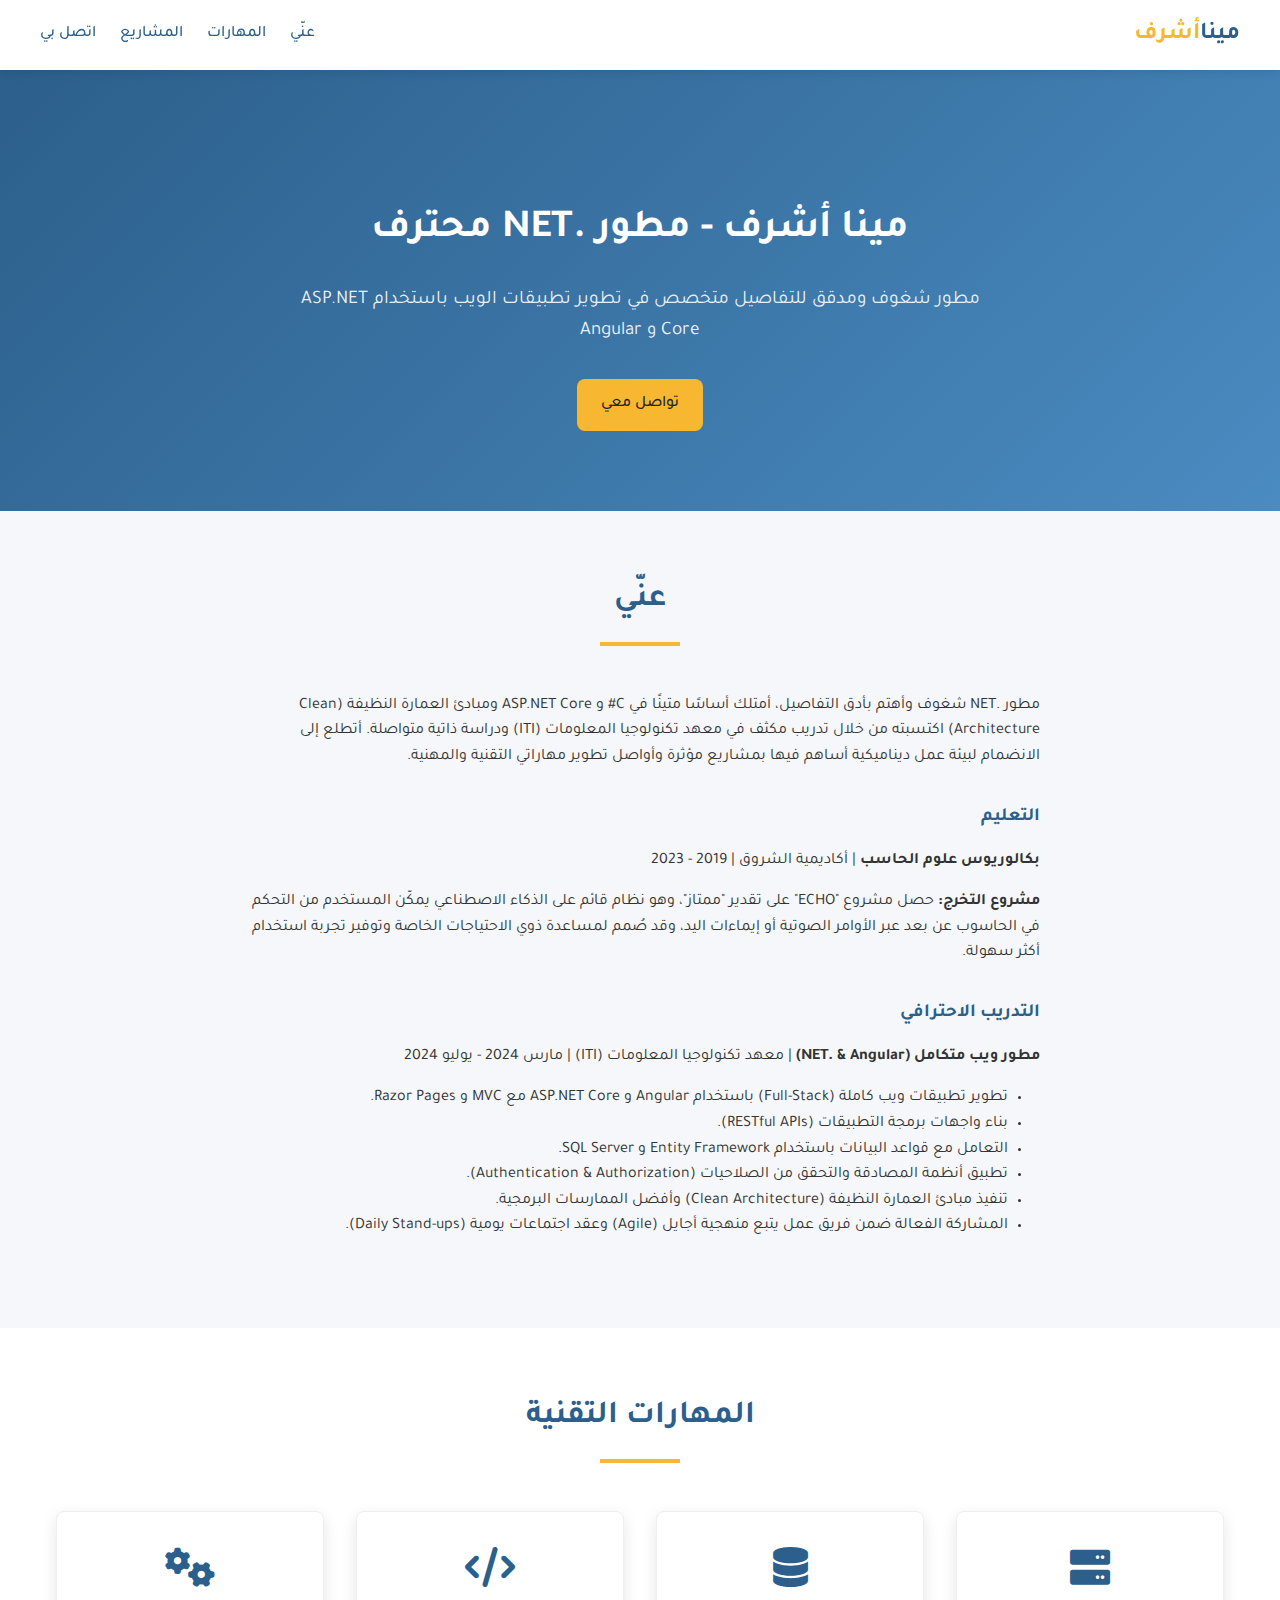
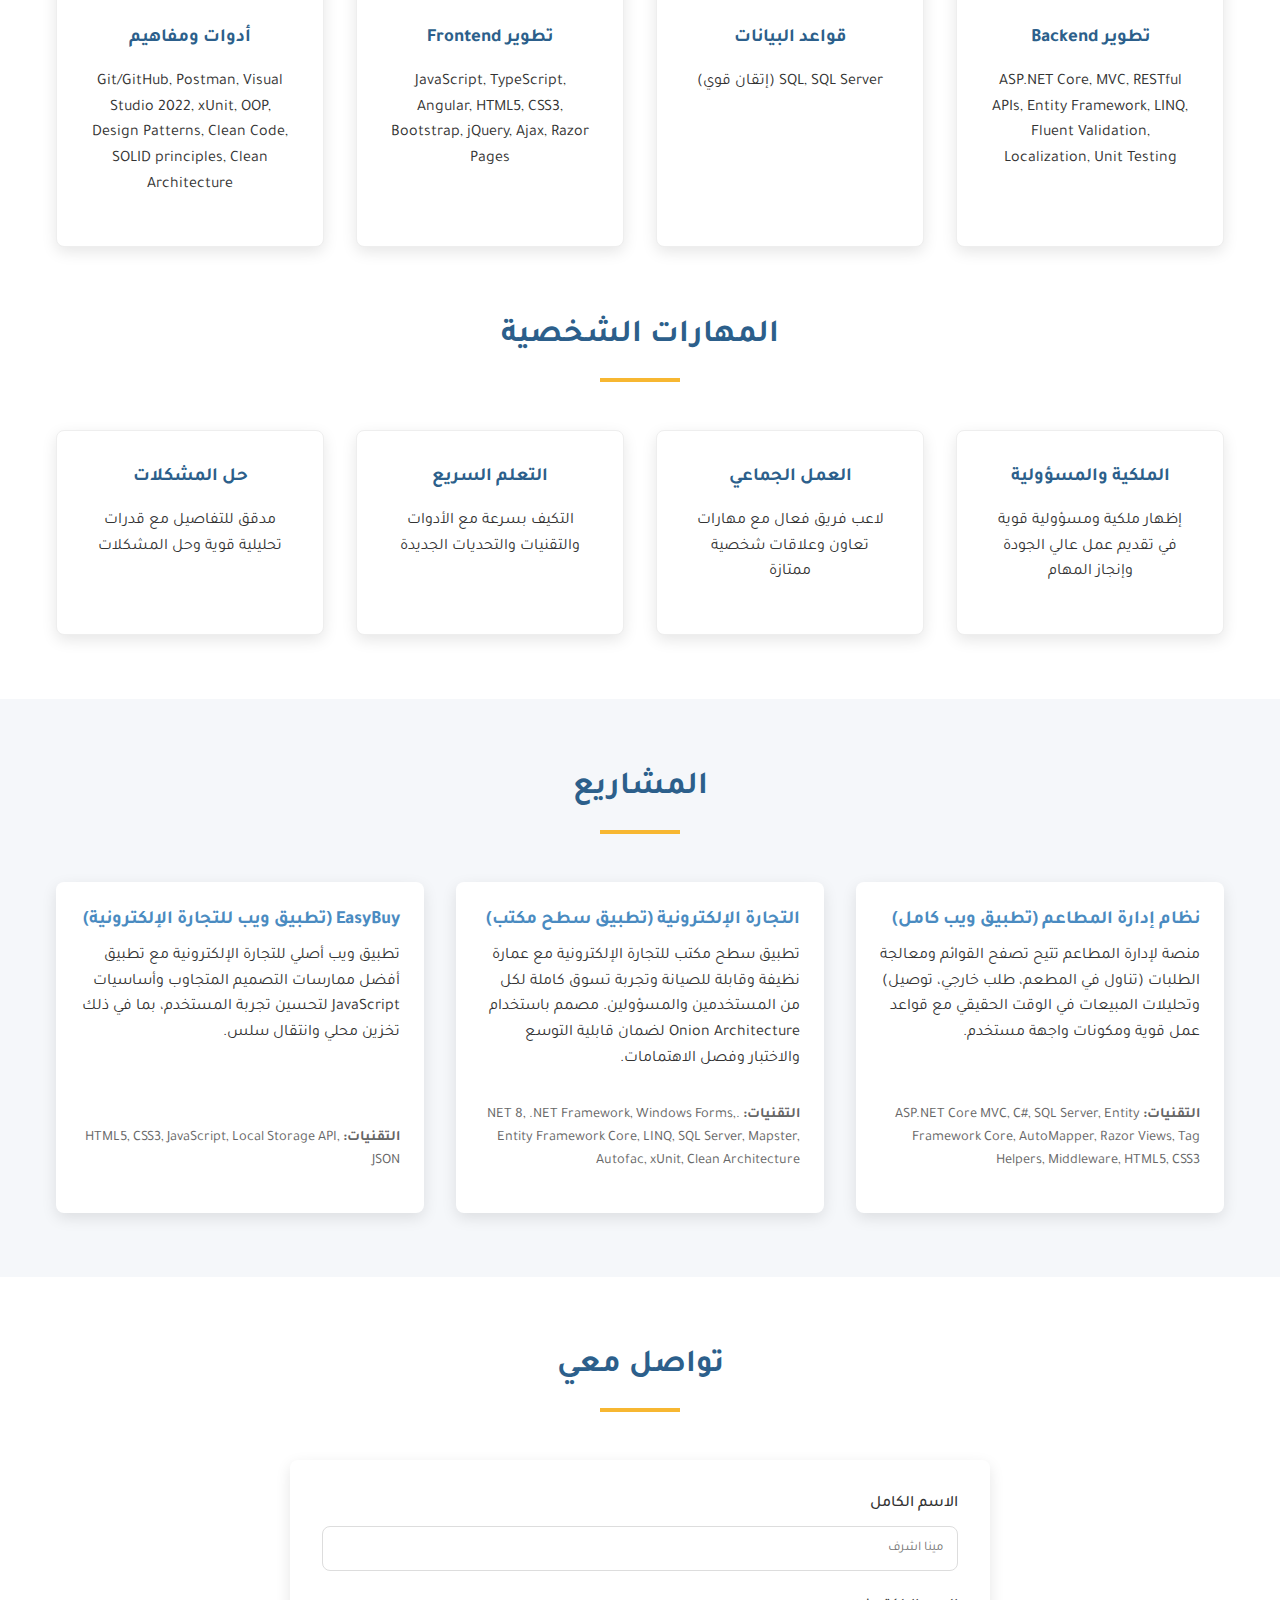
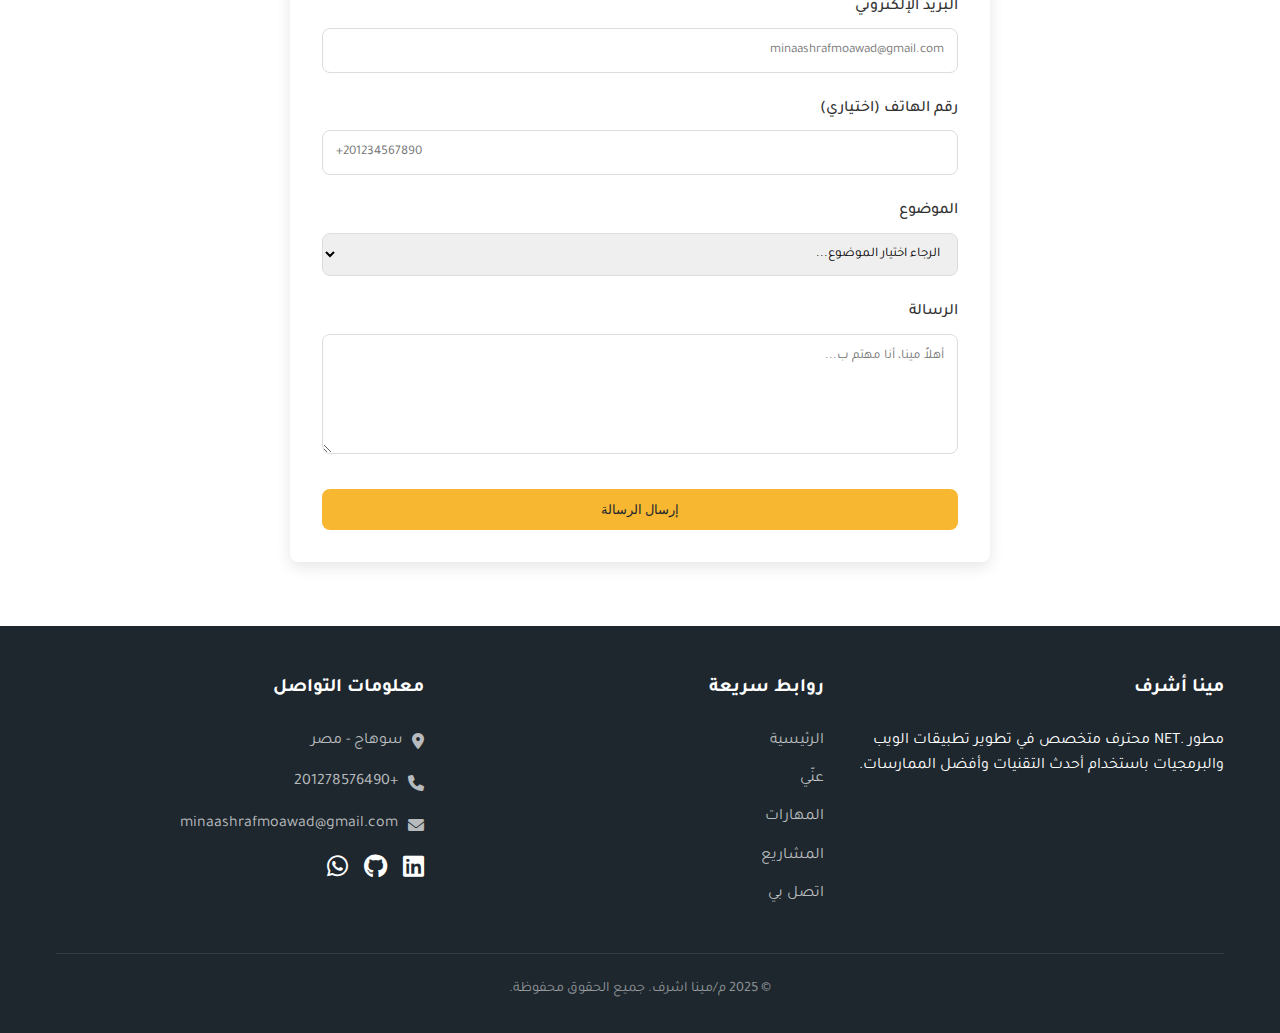
<file: index.html>
<!DOCTYPE html>
<html lang="ar" dir="rtl">

<head>
    <meta charset="UTF-8">
    <meta name="viewport" content="width=device-width, initial-scale=1.0">
    <meta name="description" content="مينا أشرف - مطور .NET محترف متخصص في تطوير تطبيقات الويب والبرمجيات">
    <title>مينا أشرف | مطور .NET محترف</title>

    <link href="https://fonts.googleapis.com/css2?family=Tajawal:wght@400;500;700&display=swap" rel="stylesheet">
    <link rel="stylesheet" href="https://cdnjs.cloudflare.com/ajax/libs/font-awesome/6.0.0-beta3/css/all.min.css">
    <script src="https://www.google.com/recaptcha/api.js" async defer></script>

    <style>
        /* Reset and Base Styles */
        * {
            margin: 0;
            padding: 0;
            box-sizing: border-box;
        }

        :root {
            --primary-color: #2c5f8b;
            --secondary-color: #4a8bc1;
            --accent-color: #f7b731;
            --light-color: #f5f7fa;
            --dark-color: #1e272e;
            --success-color: #28a745;
            --error-color: #dc3545;
            --text-color: #333;
            --text-light: #666;
            --border-radius: 8px;
            --box-shadow: 0 5px 15px rgba(0, 0, 0, 0.1);
            --transition: all 0.3s ease;
        }

        body {
            font-family: 'Tajawal', 'Arial', sans-serif;
            line-height: 1.6;
            color: var(--text-color);
            background-color: #fff;
            direction: rtl;
        }

        h1, h2, h3, h4 {
            margin-bottom: 1rem;
            font-weight: 700;
            color: var(--primary-color);
        }

        p { margin-bottom: 1rem; }

        a {
            text-decoration: none;
            color: var(--primary-color);
            transition: var(--transition);
        }
        a:hover { color: var(--secondary-color); }

        img { max-width: 100%; height: auto; }

        .container {
            width: 100%;
            max-width: 1200px;
            margin: 0 auto;
            padding: 0 1rem;
        }

        .btn {
            display: inline-block;
            padding: 0.8rem 1.5rem;
            background-color: var(--primary-color);
            color: white;
            border: none;
            border-radius: var(--border-radius);
            cursor: pointer;
            transition: var(--transition);
            font-weight: 500;
            text-align: center;
        }

        .btn:hover {
            background-color: var(--secondary-color);
            transform: translateY(-3px);
            box-shadow: var(--box-shadow);
        }

        .btn-accent {
            background-color: var(--accent-color);
            color: var(--dark-color);
        }
        .btn-accent:hover { background-color: #f5cd6d; }

        .section { padding: 4rem 0; }

        .section-title {
            text-align: center;
            margin-bottom: 3rem;
            position: relative;
            font-size: 2rem;
        }

        .section-title::after {
            content: '';
            display: block;
            width: 80px;
            height: 4px;
            background-color: var(--accent-color);
            margin: 1rem auto 0;
        }

        /* Header Styles */
        header {
            background-color: white;
            box-shadow: 0 2px 10px rgba(0, 0, 0, 0.1);
            position: fixed;
            width: 100%;
            top: 0;
            z-index: 1000;
        }

        .header-container {
            display: flex;
            justify-content: space-between;
            align-items: center;
            padding: 1rem 0;
        }

        .logo {
            font-size: 1.5rem;
            font-weight: 700;
            color: var(--primary-color);
        }

        .logo span { color: var(--accent-color); }

        .nav-links {
            display: flex;
            list-style: none;
        }

        .nav-links li { margin-right: 1.5rem; }
        .nav-links a { font-weight: 500; }

        .mobile-menu-btn {
            display: none;
            background: none;
            border: none;
            font-size: 1.5rem;
            cursor: pointer;
            color: var(--primary-color);
        }

        /* Hero Section */
        .hero {
            background: linear-gradient(135deg, var(--primary-color) 0%, var(--secondary-color) 100%);
            color: white;
            padding: 8rem 0 5rem;
            text-align: center;
            margin-top: 70px; /* Offset for fixed header */
        }

        .hero h1 {
            font-size: 2.5rem;
            margin-bottom: 1.5rem;
            color: white;
        }

        .hero p {
            font-size: 1.2rem;
            max-width: 700px;
            margin: 0 auto 2rem;
            color: rgba(255, 255, 255, 0.9);
        }

        /* About Section */
        .about { background-color: var(--light-color); }
        .about-content {
            max-width: 800px;
            margin: 0 auto;
            text-align: right;
        }
        .about-content ul {
            margin-right: 2rem;
            margin-bottom: 1.5rem;
        }

        /* Skills Section */
        .skills-services-grid {
            display: grid;
            grid-template-columns: repeat(auto-fit, minmax(250px, 1fr));
            gap: 2rem;
            margin-top: 2rem;
        }

        .service-card {
            background-color: white;
            border-radius: var(--border-radius);
            padding: 2rem;
            box-shadow: var(--box-shadow);
            transition: var(--transition);
            text-align: center;
            border: 1px solid #eee;
        }

        .service-card:hover { transform: translateY(-10px); }
        .service-icon {
            font-size: 2.5rem;
            color: var(--primary-color);
            margin-bottom: 1rem;
        }

        /* Projects Section */
        .projects { background-color: var(--light-color); }
        .projects-grid {
            display: grid;
            grid-template-columns: repeat(auto-fit, minmax(300px, 1fr));
            gap: 2rem;
        }

        .project-card {
            background-color: white;
            border-radius: var(--border-radius);
            padding: 1.5rem;
            box-shadow: var(--box-shadow);
            transition: var(--transition);
            display: flex;
            flex-direction: column;
        }

        .project-card:hover { transform: translateY(-5px); }
        .project-card h3 {
            color: var(--secondary-color);
            margin-bottom: 0.5rem;
        }
        .project-card .tech {
            font-size: 0.9rem;
            color: var(--text-light);
            margin-top: auto; /* Pushes tech to bottom */
            padding-top: 1rem;
        }

        /* Contact Section */
        .contact { background-color: white; }
        .form-container {
            max-width: 700px;
            margin: 0 auto;
            background-color: white;
            padding: 2rem;
            border-radius: var(--border-radius);
            box-shadow: var(--box-shadow);
        }

        .form-group { margin-bottom: 1.5rem; }
        .form-group label {
            display: block;
            margin-bottom: 0.5rem;
            font-weight: 500;
        }

        .form-control {
            width: 100%;
            padding: 0.8rem;
            border: 1px solid #ddd;
            border-radius: var(--border-radius);
            font-family: inherit;
            transition: var(--transition);
        }

        .form-control:focus {
            outline: none;
            border-color: var(--primary-color);
            box-shadow: 0 0 0 3px rgba(44, 95, 139, 0.2);
        }

        textarea.form-control {
            min-height: 120px;
            resize: vertical;
        }
        
        /* Form Validation & Status Styles */
        .error-message {
            color: var(--error-color);
            font-size: 0.875rem;
            margin-top: 0.25rem;
            display: none;
        }

        .error-input {
            border-color: var(--error-color) !important;
            box-shadow: 0 0 0 0.25rem rgba(220, 53, 69, 0.25) !important;
        }
        
        .status-message {
            position: fixed;
            top: 20px;
            left: 50%;
            transform: translateX(-50%);
            padding: 15px 25px;
            border-radius: var(--border-radius);
            box-shadow: 0 4px 12px rgba(0,0,0,0.15);
            z-index: 10001;
            display: flex;
            align-items: center;
            gap: 15px;
            color: white;
            animation: fadeInDown 0.5s ease-out;
        }
        
        .status-message.success { background-color: var(--success-color); }
        .status-message.error { background-color: var(--error-color); }
        
        .status-message i { font-size: 24px; }
        
        .status-message.fade-out { animation: fadeOutUp 0.5s ease-in forwards; }

        @keyframes fadeInDown {
            from { opacity: 0; transform: translate(-50%, -20px); }
            to { opacity: 1; transform: translate(-50%, 0); }
        }

        @keyframes fadeOutUp {
            from { opacity: 1; transform: translate(-50%, 0); }
            to { opacity: 0; transform: translate(-50%, -20px); }
        }

        /* Footer */
        footer {
            background-color: var(--dark-color);
            color: white;
            padding: 3rem 0 1rem;
        }

        .footer-content {
            display: grid;
            grid-template-columns: repeat(auto-fit, minmax(250px, 1fr));
            gap: 2rem;
            margin-bottom: 2rem;
        }

        .footer-column h3 {
            color: white;
            margin-bottom: 1.5rem;
            font-size: 1.2rem;
        }
        .footer-links { list-style: none; }
        .footer-links li { margin-bottom: 0.8rem; }
        .footer-links a { color: rgba(255, 255, 255, 0.7); }
        .footer-links a:hover { color: white; }

        .contact-info p {
            margin-bottom: 1rem;
            color: rgba(255, 255, 255, 0.7);
            display: flex;
            align-items: center;
            gap: 10px;
        }
        .contact-info a { color: rgba(255, 255, 255, 0.7); }
        .contact-info a:hover { color: white; }

        .social-links {
            display: flex;
            gap: 1rem;
            margin-top: 1rem;
        }
        .social-links a {
            color: white;
            font-size: 1.5rem;
        }
        .social-links a:hover { color: var(--accent-color); }

        .copyright {
            text-align: center;
            padding-top: 1.5rem;
            border-top: 1px solid rgba(255, 255, 255, 0.1);
            color: rgba(255, 255, 255, 0.5);
            font-size: 0.9rem;
        }

        /* Responsive Styles */
        @media (max-width: 992px) {
            .hero { margin-top: 0; }
        }

        @media (max-width: 768px) {
            body { line-height: 1.5; }
            .header-container { padding: 1rem; }
            .hero { padding: 6rem 0 4rem; }
            
            .nav-links {
                display: none;
                position: absolute;
                top: 100%; /* Position below header */
                right: 0;
                background-color: white;
                width: 100%;
                flex-direction: column;
                align-items: center;
                padding: 1rem 0;
                box-shadow: 0 5px 15px rgba(0, 0, 0, 0.1);
            }

            .nav-links.active { display: flex; }
            .nav-links li { margin: 0.75rem 0; margin-right: 0; }
            .mobile-menu-btn { display: block; }
            
            .section { padding: 3rem 0; }
            .section-title { font-size: 1.8rem; }
            .about-content, .container { padding: 0 1.5rem; }
        }

        @media (max-width: 576px) {
            .hero h1 { font-size: 1.8rem; }
            .hero p { font-size: 1rem; }
            .btn { padding: 0.7rem 1.2rem; font-size: 0.9rem; }
            .skills-services-grid, .projects-grid, .footer-content { grid-template-columns: 1fr; }
            .social-links { justify-content: center; }
            .footer-content { text-align: center; }
            .contact-info p { justify-content: center; }
        }
    </style>
</head>

<body>
    <header>
        <div class="container header-container">
            <a href="#" class="logo">مينا<span>أشرف</span></a>
            <ul class="nav-links" id="navLinks">
                <li><a href="#about">عنّي</a></li>
                <li><a href="#skills">المهارات</a></li>
                <li><a href="#projects">المشاريع</a></li>
                <li><a href="#contact">اتصل بي</a></li>
            </ul>
            <button class="mobile-menu-btn" id="mobileMenuBtn" aria-label="Toggle Menu">
                <i class="fas fa-bars"></i>
            </button>
        </div>
    </header>

    <main>
        <section class="hero" id="hero">
            <div class="container">
                <h1>مينا أشرف - مطور .NET محترف</h1>
                <p>مطور شغوف ومدقق للتفاصيل متخصص في تطوير تطبيقات الويب باستخدام ASP.NET Core و Angular</p>
                <a href="#contact" class="btn btn-accent">تواصل معي</a>
            </div>
        </section>
<section class="section about" id="about">
    <div class="container">
        <h2 class="section-title">عنّي</h2>
        <div class="about-content">
            <p>مطور .NET شغوف وأهتم بأدق التفاصيل، أمتلك أساسًا متينًا في C# و ASP.NET Core ومبادئ العمارة النظيفة (Clean Architecture) اكتسبته من خلال تدريب مكثف في معهد تكنولوجيا المعلومات (ITI) ودراسة ذاتية متواصلة. أتطلع إلى الانضمام لبيئة عمل ديناميكية أساهم فيها بمشاريع مؤثرة وأواصل تطوير مهاراتي التقنية والمهنية.</p>
            
            <h3 style="margin-top: 2rem;">التعليم</h3>
            <p><strong>بكالوريوس علوم الحاسب</strong> | أكاديمية الشروق | 2019 - 2023</p>
            <p><strong>مشروع التخرج:</strong> حصل مشروع "ECHO" على تقدير "ممتاز"، وهو نظام قائم على الذكاء الاصطناعي يمكّن المستخدم من التحكم في الحاسوب عن بعد عبر الأوامر الصوتية أو إيماءات اليد، وقد صُمم لمساعدة ذوي الاحتياجات الخاصة وتوفير تجربة استخدام أكثر سهولة.</p>
            
            <h3 style="margin-top: 2rem;">التدريب الاحترافي</h3>
            <p><strong>مطور ويب متكامل (NET. & Angular)</strong> | معهد تكنولوجيا المعلومات (ITI) | مارس 2024 - يوليو 2024</p>
            <ul>
                <li>تطوير تطبيقات ويب كاملة (Full-Stack) باستخدام Angular و ASP.NET Core مع MVC و Razor Pages.</li>
                <li>بناء واجهات برمجة التطبيقات (RESTful APIs).</li>
                <li>التعامل مع قواعد البيانات باستخدام Entity Framework و SQL Server.</li>
                <li>تطبيق أنظمة المصادقة والتحقق من الصلاحيات (Authentication & Authorization).</li>
                <li>تنفيذ مبادئ العمارة النظيفة (Clean Architecture) وأفضل الممارسات البرمجية.</li>
                <li>المشاركة الفعالة ضمن فريق عمل يتبع منهجية أجايل (Agile) وعقد اجتماعات يومية (Daily Stand-ups).</li>
            </ul>
        </div>
    </div>
</section>
        <!-- <section class="section about" id="about">
            <div class="container">
                <h2 class="section-title">عنّي</h2>
                <div class="about-content">
                    <p>أنا مطور .NET شغوف ومدقق للتفاصيل، أمتلك أساسًا قويًا في C# و ASP.NET Core والعمارة النظيفة من خلال التدريب المكثف في معهد تكنولوجيا المعلومات (ITI) والدراسة الذاتية المتفانية. أسعى للانضمام إلى شركة سريعة النمو حيث يمكنني المساهمة في مشاريع مؤثرة وتطوير مهاراتي التقنية والمهنية باستمرار.</p>
                    <h3 style="margin-top: 2rem;">التعليم</h3>
                    <p><strong>بكالوريوس في علوم الحاسوب</strong> | أكاديمية الشروق | 2019 - 2023 </p>
                    <p>مشروع التخرج: نظام ECHO (تطبيق قائم على الذكاء الاصطناعي) | تقدير: ممتاز</p>
                    <h3 style="margin-top: 2rem;">التدريب</h3>
                    <p><strong>ITI | مطور ويب كامل (NET. & Angular)</strong> | مارس 2025 - يوليو 2025</p>
                    <ul>
                        <li>تطوير تطبيقات ويب كاملة باستخدام Angular و ASP.NET Core مع MVC وصفحات Razor</li>
                        <li>إنشاء واستهلاك واجهات برمجة تطبيقات RESTful</li>
                        <li>معالجة البيانات باستخدام Entity Framework و SQL Server</li>
                        <li>تنفيذ المصادقة والوصول القائم على الأدوار</li>
                        <li>تطبيق أفضل الممارسات في العمارة النظيفة</li>
                        <li>المشاركة في العمل الجماعي  والاجتماعات اليومية</li>
                    </ul>
                </div>
            </div>
        </section> -->

        <section class="section skills" id="skills">
            <div class="container">
                <h2 class="section-title">المهارات التقنية</h2>
                <div class="skills-services-grid">
                    <div class="service-card">
                        <div class="service-icon"><i class="fas fa-server"></i></div>
                        <h3>تطوير Backend</h3>
                        <p>ASP.NET Core, MVC, RESTful APIs, Entity Framework, LINQ, Fluent Validation, Localization, Unit Testing</p>
                    </div>
                    <div class="service-card">
                        <div class="service-icon"><i class="fas fa-database"></i></div>
                        <h3>قواعد البيانات</h3>
                        <p>SQL, SQL Server (إتقان قوي)</p>
                    </div>
                    <div class="service-card">
                        <div class="service-icon"><i class="fas fa-code"></i></div>
                        <h3>تطوير Frontend</h3>
                        <p>JavaScript, TypeScript, Angular, HTML5, CSS3, Bootstrap, jQuery, Ajax, Razor Pages</p>
                    </div>
                    <div class="service-card">
                        <div class="service-icon"><i class="fas fa-cogs"></i></div>
                        <h3>أدوات ومفاهيم</h3>
                        <p>Git/GitHub, Postman, Visual Studio 2022, xUnit, OOP, Design Patterns, Clean Code, SOLID principles, Clean Architecture</p>
                    </div>
                </div>

                <h2 class="section-title" style="margin-top: 4rem;">المهارات الشخصية</h2>
                <div class="skills-services-grid">
                    <div class="service-card">
                        <h3>الملكية والمسؤولية</h3>
                        <p>إظهار ملكية ومسؤولية قوية في تقديم عمل عالي الجودة وإنجاز المهام</p>
                    </div>
                    <div class="service-card">
                        <h3>العمل الجماعي</h3>
                        <p>لاعب فريق فعال مع مهارات تعاون وعلاقات شخصية ممتازة</p>
                    </div>
                    <div class="service-card">
                        <h3>التعلم السريع</h3>
                        <p>التكيف بسرعة مع الأدوات والتقنيات والتحديات الجديدة</p>
                    </div>
                    <div class="service-card">
                        <h3>حل المشكلات</h3>
                        <p>مدقق للتفاصيل مع قدرات تحليلية قوية وحل المشكلات</p>
                    </div>
                </div>
            </div>
        </section>

        <section class="section projects" id="projects">
            <div class="container">
                <h2 class="section-title">المشاريع</h2>
                <div class="projects-grid">
                    <div class="project-card">
                        <h3>نظام إدارة المطاعم (تطبيق ويب كامل)</h3>
                        <p>منصة لإدارة المطاعم تتيح تصفح القوائم ومعالجة الطلبات (تناول في المطعم، طلب خارجي، توصيل) وتحليلات المبيعات في الوقت الحقيقي مع قواعد عمل قوية ومكونات واجهة مستخدم.</p>
                        <p class="tech"><strong>التقنيات:</strong> ASP.NET Core MVC, C#, SQL Server, Entity Framework Core, AutoMapper, Razor Views, Tag Helpers, Middleware, HTML5, CSS3</p>
                    </div>
                    <div class="project-card">
                        <h3>التجارة الإلكترونية (تطبيق سطح مكتب)</h3>
                        <p>تطبيق سطح مكتب للتجارة الإلكترونية مع عمارة نظيفة وقابلة للصيانة وتجربة تسوق كاملة لكل من المستخدمين والمسؤولين. مصمم باستخدام Onion Architecture لضمان قابلية التوسع والاختبار وفصل الاهتمامات.</p>
                        <p class="tech"><strong>التقنيات:</strong> .NET 8, .NET Framework, Windows Forms, Entity Framework Core, LINQ, SQL Server, Mapster, Autofac, xUnit, Clean Architecture</p>
                    </div>
                    <div class="project-card">
                        <h3>EasyBuy (تطبيق ويب للتجارة الإلكترونية)</h3>
                        <p>تطبيق ويب أصلي للتجارة الإلكترونية مع تطبيق أفضل ممارسات التصميم المتجاوب وأساسيات JavaScript لتحسين تجربة المستخدم، بما في ذلك تخزين محلي وانتقال سلس.</p>
                        <p class="tech"><strong>التقنيات:</strong> HTML5, CSS3, JavaScript, Local Storage API, JSON</p>
                    </div>
                </div>
            </div>
        </section>


<section class="section contact" id="contact">
    <div class="container">
        <h2 class="section-title">تواصل معي</h2>
        <div class="form-container">
            <form id="contactForm" action="https://formspree.io/f/xzzvjqvz" method="POST" novalidate>
                <div class="form-group">
                    <label for="name">الاسم الكامل</label>
                    <input type="text" id="name" name="name" class="form-control" placeholder="مينا اشرف" required>
                    <span id="name-error" class="error-message">هذا الحقل مطلوب</span>
                </div>
                <div class="form-group">
                    <label for="email">البريد الإلكتروني</label>
                    <input type="email" id="email" name="email" class="form-control" placeholder="minaashrafmoawad@gmail.com" required>
                    <span id="email-error" class="error-message">الرجاء إدخال بريد إلكتروني صحيح</span>
                </div>

                <div class="form-group">
                    <label for="phone">رقم الهاتف (اختياري)</label>
                    <input type="tel" id="phone" name="phone" class="form-control" placeholder="+201234567890">
                </div>
                <div class="form-group">
                    <label for="subject">الموضوع</label>
                    <select id="subject" name="_subject" class="form-control" required>
                        <option value="" disabled selected>الرجاء اختيار الموضوع...</option>
                        <option value="عرض توظيف">عرض توظيف</option>
                        <option value="طلب خدمة">طلب خدمة</option>
                        <option value="استفسار عام">استفسار عام</option>
                    </select>
                    <span id="subject-error" class="error-message">الرجاء اختيار الموضوع</span>
                </div>

                <div class="form-group">
                    <label for="message">الرسالة</label>
                    <textarea id="message" name="message" class="form-control" placeholder="أهلاً مينا، أنا مهتم ب..." required></textarea>
                    <span id="message-error" class="error-message">هذا الحقل مطلوب</span>
                </div>
                <div class="form-group">
                        <div class="g-recaptcha" data-sitekey="6LeEaqIrAAAAAKBmy7KCr38McFbHf8i7bsqb0Wew"></div>
                </div>
                <button class="btn btn-accent" type="submit" style="width: 100%;">إرسال الرسالة</button>
            </form>
        </div>
    </div>
</section>

    </main>

    <footer>
        <div class="container">
            <div class="footer-content">
                <div class="footer-column">
                    <h3>مينا أشرف</h3>
                    <p>مطور .NET محترف متخصص في تطوير تطبيقات الويب والبرمجيات باستخدام أحدث التقنيات وأفضل الممارسات.</p>
                </div>
                <div class="footer-column">
                    <h3>روابط سريعة</h3>
                    <ul class="footer-links">
                        <li><a href="#hero">الرئيسية</a></li>
                        <li><a href="#about">عنّي</a></li>
                        <li><a href="#skills">المهارات</a></li>
                        <li><a href="#projects">المشاريع</a></li>
                        <li><a href="#contact">اتصل بي</a></li>
                    </ul>
                </div>
                <div class="footer-column">
                    <h3>معلومات التواصل</h3>
                    <div class="contact-info">
                        <p><i class="fas fa-map-marker-alt"></i> سوهاج - مصر</p>
                        <p><i class="fas fa-phone"></i><a href="https://wa.me/201278576490" target="_blank">+201278576490</a></p>
                        <p><i class="fas fa-envelope"></i><a href="mailto:minaashrafmoawad@gmail.com">minaashrafmoawad@gmail.com</a></p>
                    </div>
                    <div class="social-links">
                        <a href="https://www.linkedin.com/in/mina-ashraf-moawad/" target="_blank" title="LinkedIn"><i class="fab fa-linkedin"></i></a>
                        <a href="https://github.com/minaashrafmoawad/" target="_blank" title="GitHub"><i class="fab fa-github"></i></a>
                        <a href="https://wa.me/201278576490" target="_blank" title="WhatsApp"><i class="fab fa-whatsapp"></i></a>
                    </div>
                </div>
            </div>
            <div class="copyright">
                <p>&copy; 2025 م/مينا اشرف. جميع الحقوق محفوظة.</p>
            </div>
        </div>
    </footer>

    <script>
        document.addEventListener('DOMContentLoaded', function () {

            // --- Mobile Menu Toggle ---
            const mobileMenuBtn = document.getElementById('mobileMenuBtn');
            const navLinks = document.getElementById('navLinks');
            const navLinksItems = document.querySelectorAll('.nav-links a');

            mobileMenuBtn.addEventListener('click', () => {
                navLinks.classList.toggle('active');
                const isExpanded = mobileMenuBtn.getAttribute('aria-expanded') === 'true';
                mobileMenuBtn.setAttribute('aria-expanded', !isExpanded);
                mobileMenuBtn.querySelector('i').classList.toggle('fa-bars');
                mobileMenuBtn.querySelector('i').classList.toggle('fa-times');
            });

            // Close mobile menu when a link is clicked
            navLinksItems.forEach(link => {
                link.addEventListener('click', () => {
                    if (navLinks.classList.contains('active')) {
                        navLinks.classList.remove('active');
                        mobileMenuBtn.querySelector('i').classList.add('fa-bars');
                        mobileMenuBtn.querySelector('i').classList.remove('fa-times');
                    }
                });
            });

            // --- Smooth Scrolling for Anchor Links ---
            document.querySelectorAll('a[href^="#"]').forEach(anchor => {
                anchor.addEventListener('click', function (e) {
                    const href = this.getAttribute('href');
                    const targetElement = document.querySelector(href);
                    if (targetElement) {
                        e.preventDefault();
                        const headerOffset = document.querySelector('header').offsetHeight;
                        const elementPosition = targetElement.getBoundingClientRect().top;
                        const offsetPosition = elementPosition + window.pageYOffset - headerOffset;

                        window.scrollTo({
                            top: offsetPosition,
                            behavior: 'smooth'
                        });
                    }
                });
            });

            // --- Contact Form Logic ---
           const contactForm = document.getElementById('contactForm');
            if (contactForm) {
                // UPDATED: The fields array now reflects the new form structure
                const formFields = [
                    { id: 'name', errorId: 'name-error', defaultError: 'هذا الحقل مطلوب' },
                    { id: 'email', errorId: 'email-error', defaultError: 'الرجاء إدخال بريد إلكتروني صحيح' },
                    { id: 'subject', errorId: 'subject-error', defaultError: 'الرجاء اختيار الموضوع' },
                    { id: 'message', errorId: 'message-error', defaultError: 'هذا الحقل مطلوب' }
                ];

                const validateEmail = (email) => /^[^\s@]+@[^\s@]+\.[^\s@]+$/.test(String(email).toLowerCase());

                const showFieldError = (input, errorElement, message) => {
                    input.classList.add('error-input');
                    errorElement.textContent = message;
                    errorElement.style.display = 'block';
                };

                const clearFieldError = (input, errorElement) => {
                    input.classList.remove('error-input');
                    errorElement.style.display = 'none';
                };

                const validateField = (field) => {
                    const input = document.getElementById(field.id);
                    const errorElement = document.getElementById(field.errorId);
                    let isValid = true;
                    
                    if (!input.value.trim()) {
                        showFieldError(input, errorElement, 'هذا الحقل مطلوب');
                        isValid = false;
                    } else if (input.type === 'email' && !validateEmail(input.value)) {
                        showFieldError(input, errorElement, field.defaultError);
                        isValid = false;
                    } else {
                        clearFieldError(input, errorElement);
                    }
                    return isValid;
                };

                formFields.forEach(field => {
                    const input = document.getElementById(field.id);
                    input.addEventListener('blur', () => validateField(field));
                    input.addEventListener('input', () => validateField(field));
                });

                contactForm.addEventListener('submit', async function (event) {
                    event.preventDefault();

                    let isFormValid = true;
                    formFields.forEach(field => {
                        if (!validateField(field)) {
                            isFormValid = false;
                        }
                    });

                    const recaptchaResponse = (typeof grecaptcha !== 'undefined') ? grecaptcha.getResponse() : null;
                    if (!recaptchaResponse) {
                        showStatusMessage('الرجاء إكمال التحقق من أنك لست روبوت', 'error');
                        isFormValid = false;
                    }

                    if (!isFormValid) {
                        const firstError = document.querySelector('.error-input');
                        if (firstError) {
                            firstError.scrollIntoView({ behavior: 'smooth', block: 'center' });
                        }
                        return;
                    }

                    const submitBtn = this.querySelector('button[type="submit"]');
                    const originalBtnText = submitBtn.innerHTML;
                    submitBtn.disabled = true;
                    submitBtn.innerHTML = '<i class="fas fa-spinner fa-spin"></i> جاري الإرسال...';

                    try {
                        const response = await fetch(this.action, {
                            method: 'POST',
                            body: new FormData(this),
                            headers: { 'Accept': 'application/json' }
                        });

                        if (response.ok) {
                            showStatusMessage('تم إرسال رسالتك بنجاح! سأتواصل معك قريباً.', 'success');
                            this.reset();
                            if (typeof grecaptcha !== 'undefined') grecaptcha.reset();
                            formFields.forEach(field => clearFieldError(document.getElementById(field.id), document.getElementById(field.errorId)));
                        } else {
                            throw new Error('فشل إرسال النموذج. حاول مرة أخرى.');
                        }
                    } catch (error) {
                        showStatusMessage(error.message || 'حدث خطأ. يرجى المحاولة مرة أخرى لاحقاً.', 'error');
                    } finally {
                        submitBtn.disabled = false;
                        submitBtn.innerHTML = originalBtnText;
                    }
                });
            }

            function showStatusMessage(message, type = 'success') {
                const iconClass = type === 'success' ? 'fa-check-circle' : 'fa-exclamation-circle';
                const statusDiv = document.createElement('div');
                statusDiv.className = `status-message ${type}`;
                statusDiv.innerHTML = `<i class="fas ${iconClass}"></i><p>${message}</p>`;

                document.body.appendChild(statusDiv);

                setTimeout(() => {
                    statusDiv.classList.add('fade-out');
                    statusDiv.addEventListener('animationend', () => statusDiv.remove());
                }, 5000);
            }
        });
    </script>
</body>

</html>
</file>
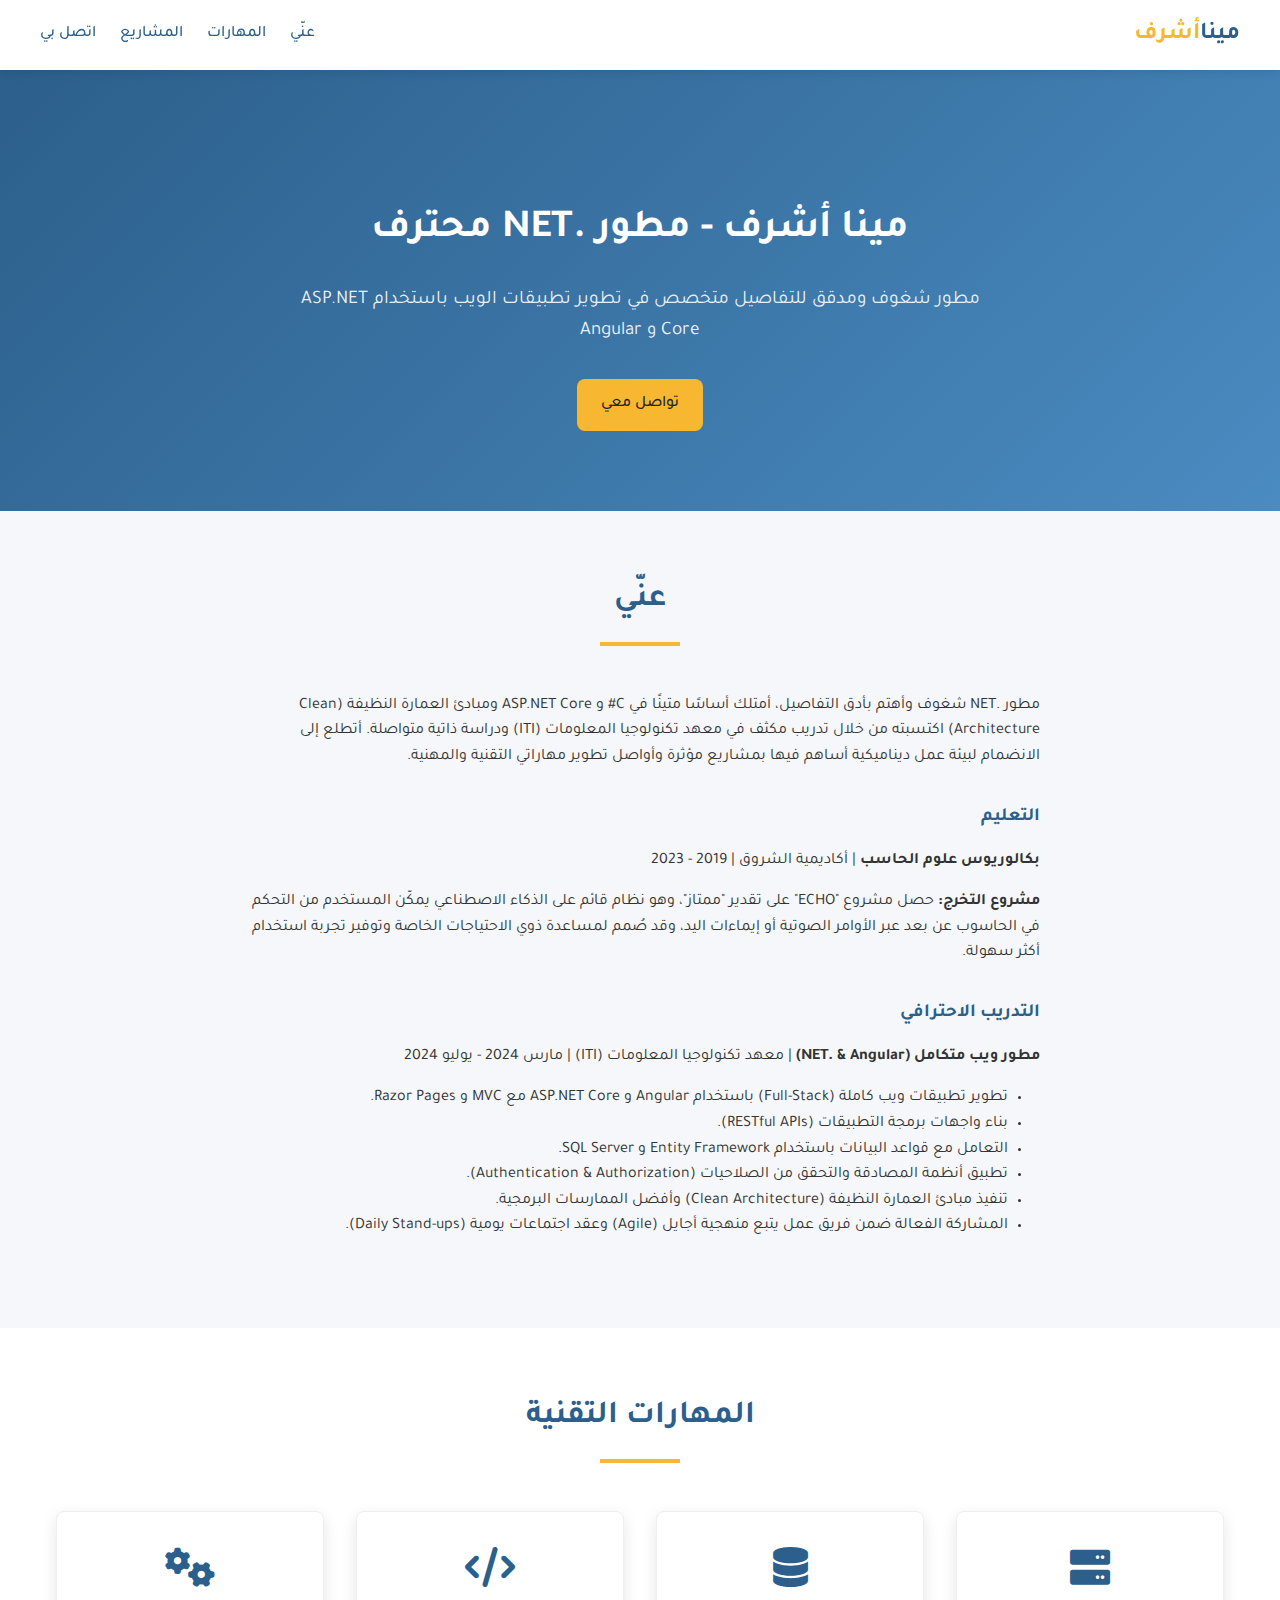
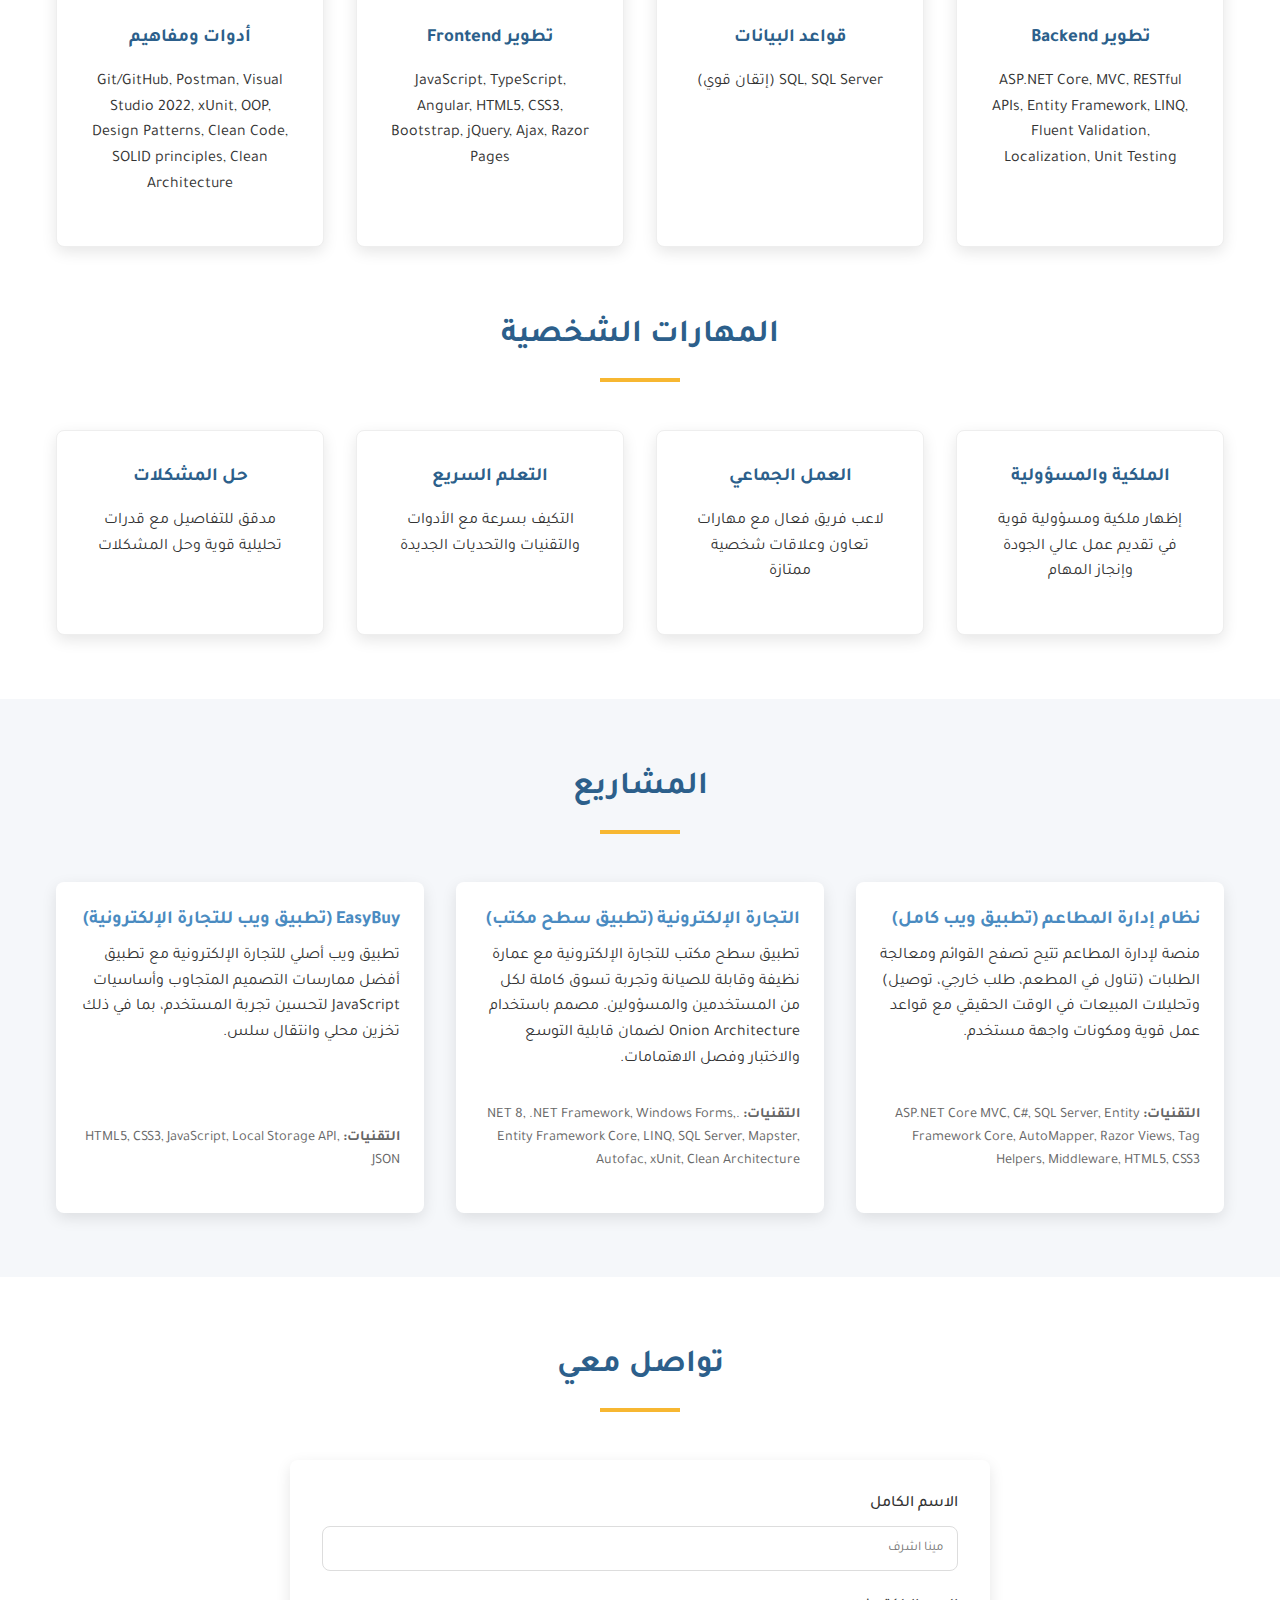
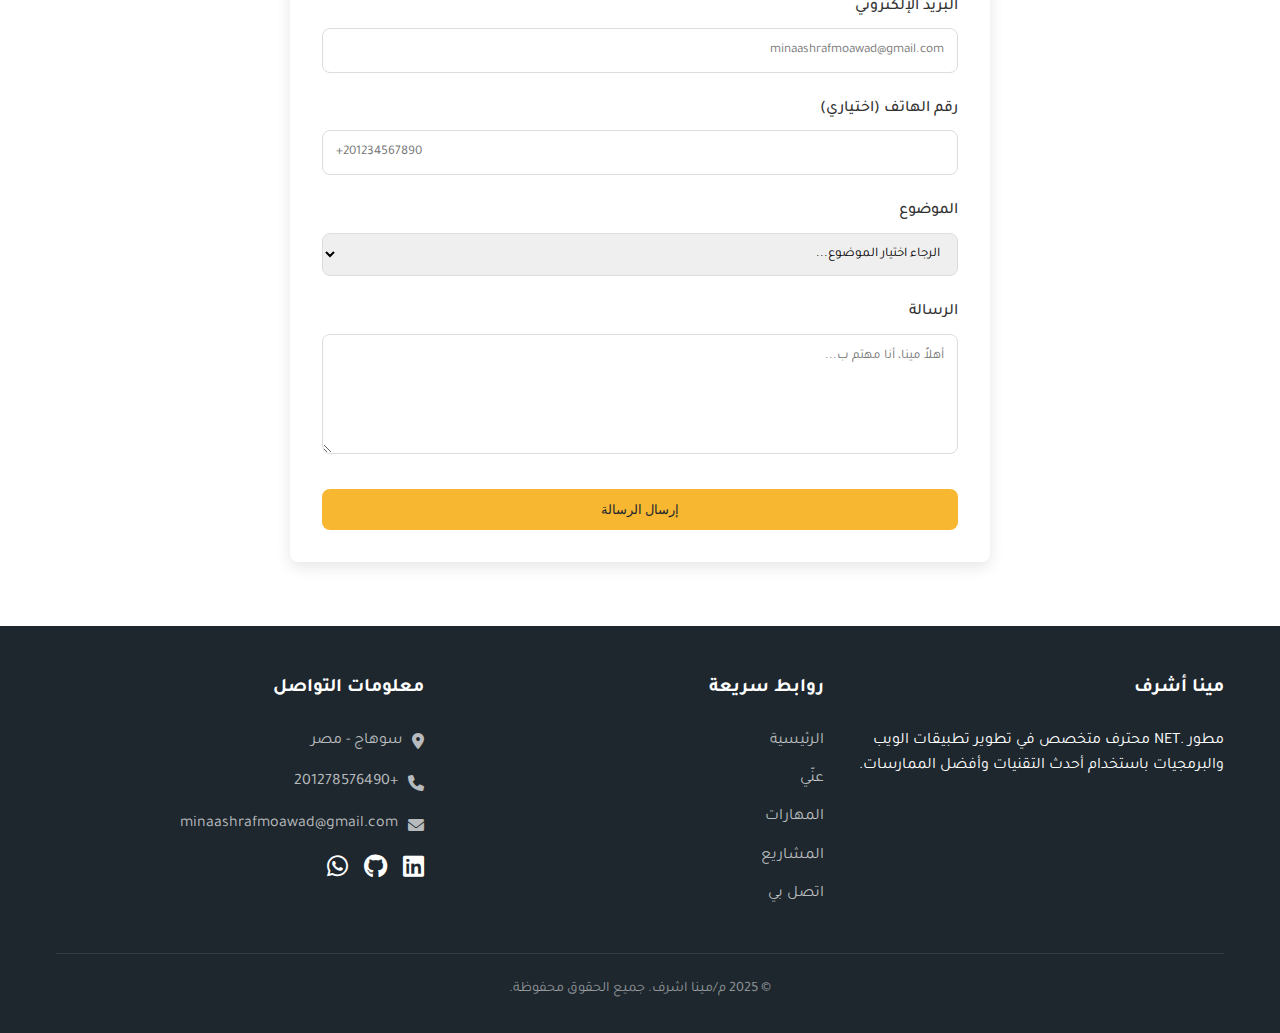
<file: mina ashraf.html>
<!DOCTYPE html>
<html lang="ar" dir="rtl">

<head>
    <meta charset="UTF-8">
    <meta name="viewport" content="width=device-width, initial-scale=1.0">
    <meta name="description" content="مينا أشرف - مطور .NET محترف متخصص في تطوير تطبيقات الويب والبرمجيات">
    <title>مينا أشرف | مطور .NET محترف</title>

    <link href="https://fonts.googleapis.com/css2?family=Tajawal:wght@400;500;700&display=swap" rel="stylesheet">
    <link rel="stylesheet" href="https://cdnjs.cloudflare.com/ajax/libs/font-awesome/6.0.0-beta3/css/all.min.css">
    <script src="https://www.google.com/recaptcha/api.js" async defer></script>

    <style>
        /* Reset and Base Styles */
        * {
            margin: 0;
            padding: 0;
            box-sizing: border-box;
        }

        :root {
            --primary-color: #2c5f8b;
            --secondary-color: #4a8bc1;
            --accent-color: #f7b731;
            --light-color: #f5f7fa;
            --dark-color: #1e272e;
            --success-color: #28a745;
            --error-color: #dc3545;
            --text-color: #333;
            --text-light: #666;
            --border-radius: 8px;
            --box-shadow: 0 5px 15px rgba(0, 0, 0, 0.1);
            --transition: all 0.3s ease;
        }

        body {
            font-family: 'Tajawal', 'Arial', sans-serif;
            line-height: 1.6;
            color: var(--text-color);
            background-color: #fff;
            direction: rtl;
        }

        h1, h2, h3, h4 {
            margin-bottom: 1rem;
            font-weight: 700;
            color: var(--primary-color);
        }

        p { margin-bottom: 1rem; }

        a {
            text-decoration: none;
            color: var(--primary-color);
            transition: var(--transition);
        }
        a:hover { color: var(--secondary-color); }

        img { max-width: 100%; height: auto; }

        .container {
            width: 100%;
            max-width: 1200px;
            margin: 0 auto;
            padding: 0 1rem;
        }

        .btn {
            display: inline-block;
            padding: 0.8rem 1.5rem;
            background-color: var(--primary-color);
            color: white;
            border: none;
            border-radius: var(--border-radius);
            cursor: pointer;
            transition: var(--transition);
            font-weight: 500;
            text-align: center;
        }

        .btn:hover {
            background-color: var(--secondary-color);
            transform: translateY(-3px);
            box-shadow: var(--box-shadow);
        }

        .btn-accent {
            background-color: var(--accent-color);
            color: var(--dark-color);
        }
        .btn-accent:hover { background-color: #f5cd6d; }

        .section { padding: 4rem 0; }

        .section-title {
            text-align: center;
            margin-bottom: 3rem;
            position: relative;
            font-size: 2rem;
        }

        .section-title::after {
            content: '';
            display: block;
            width: 80px;
            height: 4px;
            background-color: var(--accent-color);
            margin: 1rem auto 0;
        }

        /* Header Styles */
        header {
            background-color: white;
            box-shadow: 0 2px 10px rgba(0, 0, 0, 0.1);
            position: fixed;
            width: 100%;
            top: 0;
            z-index: 1000;
        }

        .header-container {
            display: flex;
            justify-content: space-between;
            align-items: center;
            padding: 1rem 0;
        }

        .logo {
            font-size: 1.5rem;
            font-weight: 700;
            color: var(--primary-color);
        }

        .logo span { color: var(--accent-color); }

        .nav-links {
            display: flex;
            list-style: none;
        }

        .nav-links li { margin-right: 1.5rem; }
        .nav-links a { font-weight: 500; }

        .mobile-menu-btn {
            display: none;
            background: none;
            border: none;
            font-size: 1.5rem;
            cursor: pointer;
            color: var(--primary-color);
        }

        /* Hero Section */
        .hero {
            background: linear-gradient(135deg, var(--primary-color) 0%, var(--secondary-color) 100%);
            color: white;
            padding: 8rem 0 5rem;
            text-align: center;
            margin-top: 70px; /* Offset for fixed header */
        }

        .hero h1 {
            font-size: 2.5rem;
            margin-bottom: 1.5rem;
            color: white;
        }

        .hero p {
            font-size: 1.2rem;
            max-width: 700px;
            margin: 0 auto 2rem;
            color: rgba(255, 255, 255, 0.9);
        }

        /* About Section */
        .about { background-color: var(--light-color); }
        .about-content {
            max-width: 800px;
            margin: 0 auto;
            text-align: right;
        }
        .about-content ul {
            margin-right: 2rem;
            margin-bottom: 1.5rem;
        }

        /* Skills Section */
        .skills-services-grid {
            display: grid;
            grid-template-columns: repeat(auto-fit, minmax(250px, 1fr));
            gap: 2rem;
            margin-top: 2rem;
        }

        .service-card {
            background-color: white;
            border-radius: var(--border-radius);
            padding: 2rem;
            box-shadow: var(--box-shadow);
            transition: var(--transition);
            text-align: center;
            border: 1px solid #eee;
        }

        .service-card:hover { transform: translateY(-10px); }
        .service-icon {
            font-size: 2.5rem;
            color: var(--primary-color);
            margin-bottom: 1rem;
        }

        /* Projects Section */
        .projects { background-color: var(--light-color); }
        .projects-grid {
            display: grid;
            grid-template-columns: repeat(auto-fit, minmax(300px, 1fr));
            gap: 2rem;
        }

        .project-card {
            background-color: white;
            border-radius: var(--border-radius);
            padding: 1.5rem;
            box-shadow: var(--box-shadow);
            transition: var(--transition);
            display: flex;
            flex-direction: column;
        }

        .project-card:hover { transform: translateY(-5px); }
        .project-card h3 {
            color: var(--secondary-color);
            margin-bottom: 0.5rem;
        }
        .project-card .tech {
            font-size: 0.9rem;
            color: var(--text-light);
            margin-top: auto; /* Pushes tech to bottom */
            padding-top: 1rem;
        }

        /* Contact Section */
        .contact { background-color: white; }
        .form-container {
            max-width: 700px;
            margin: 0 auto;
            background-color: white;
            padding: 2rem;
            border-radius: var(--border-radius);
            box-shadow: var(--box-shadow);
        }

        .form-group { margin-bottom: 1.5rem; }
        .form-group label {
            display: block;
            margin-bottom: 0.5rem;
            font-weight: 500;
        }

        .form-control {
            width: 100%;
            padding: 0.8rem;
            border: 1px solid #ddd;
            border-radius: var(--border-radius);
            font-family: inherit;
            transition: var(--transition);
        }

        .form-control:focus {
            outline: none;
            border-color: var(--primary-color);
            box-shadow: 0 0 0 3px rgba(44, 95, 139, 0.2);
        }

        textarea.form-control {
            min-height: 120px;
            resize: vertical;
        }
        
        /* Form Validation & Status Styles */
        .error-message {
            color: var(--error-color);
            font-size: 0.875rem;
            margin-top: 0.25rem;
            display: none;
        }

        .error-input {
            border-color: var(--error-color) !important;
            box-shadow: 0 0 0 0.25rem rgba(220, 53, 69, 0.25) !important;
        }
        
        .status-message {
            position: fixed;
            top: 20px;
            left: 50%;
            transform: translateX(-50%);
            padding: 15px 25px;
            border-radius: var(--border-radius);
            box-shadow: 0 4px 12px rgba(0,0,0,0.15);
            z-index: 10001;
            display: flex;
            align-items: center;
            gap: 15px;
            color: white;
            animation: fadeInDown 0.5s ease-out;
        }
        
        .status-message.success { background-color: var(--success-color); }
        .status-message.error { background-color: var(--error-color); }
        
        .status-message i { font-size: 24px; }
        
        .status-message.fade-out { animation: fadeOutUp 0.5s ease-in forwards; }

        @keyframes fadeInDown {
            from { opacity: 0; transform: translate(-50%, -20px); }
            to { opacity: 1; transform: translate(-50%, 0); }
        }

        @keyframes fadeOutUp {
            from { opacity: 1; transform: translate(-50%, 0); }
            to { opacity: 0; transform: translate(-50%, -20px); }
        }

        /* Footer */
        footer {
            background-color: var(--dark-color);
            color: white;
            padding: 3rem 0 1rem;
        }

        .footer-content {
            display: grid;
            grid-template-columns: repeat(auto-fit, minmax(250px, 1fr));
            gap: 2rem;
            margin-bottom: 2rem;
        }

        .footer-column h3 {
            color: white;
            margin-bottom: 1.5rem;
            font-size: 1.2rem;
        }
        .footer-links { list-style: none; }
        .footer-links li { margin-bottom: 0.8rem; }
        .footer-links a { color: rgba(255, 255, 255, 0.7); }
        .footer-links a:hover { color: white; }

        .contact-info p {
            margin-bottom: 1rem;
            color: rgba(255, 255, 255, 0.7);
            display: flex;
            align-items: center;
            gap: 10px;
        }
        .contact-info a { color: rgba(255, 255, 255, 0.7); }
        .contact-info a:hover { color: white; }

        .social-links {
            display: flex;
            gap: 1rem;
            margin-top: 1rem;
        }
        .social-links a {
            color: white;
            font-size: 1.5rem;
        }
        .social-links a:hover { color: var(--accent-color); }

        .copyright {
            text-align: center;
            padding-top: 1.5rem;
            border-top: 1px solid rgba(255, 255, 255, 0.1);
            color: rgba(255, 255, 255, 0.5);
            font-size: 0.9rem;
        }

        /* Responsive Styles */
        @media (max-width: 992px) {
            .hero { margin-top: 0; }
        }

        @media (max-width: 768px) {
            body { line-height: 1.5; }
            .header-container { padding: 1rem; }
            .hero { padding: 6rem 0 4rem; }
            
            .nav-links {
                display: none;
                position: absolute;
                top: 100%; /* Position below header */
                right: 0;
                background-color: white;
                width: 100%;
                flex-direction: column;
                align-items: center;
                padding: 1rem 0;
                box-shadow: 0 5px 15px rgba(0, 0, 0, 0.1);
            }

            .nav-links.active { display: flex; }
            .nav-links li { margin: 0.75rem 0; margin-right: 0; }
            .mobile-menu-btn { display: block; }
            
            .section { padding: 3rem 0; }
            .section-title { font-size: 1.8rem; }
            .about-content, .container { padding: 0 1.5rem; }
        }

        @media (max-width: 576px) {
            .hero h1 { font-size: 1.8rem; }
            .hero p { font-size: 1rem; }
            .btn { padding: 0.7rem 1.2rem; font-size: 0.9rem; }
            .skills-services-grid, .projects-grid, .footer-content { grid-template-columns: 1fr; }
            .social-links { justify-content: center; }
            .footer-content { text-align: center; }
            .contact-info p { justify-content: center; }
        }
    </style>
</head>

<body>
    <header>
        <div class="container header-container">
            <a href="#" class="logo">مينا<span>أشرف</span></a>
            <ul class="nav-links" id="navLinks">
                <li><a href="#about">عنّي</a></li>
                <li><a href="#skills">المهارات</a></li>
                <li><a href="#projects">المشاريع</a></li>
                <li><a href="#contact">اتصل بي</a></li>
            </ul>
            <button class="mobile-menu-btn" id="mobileMenuBtn" aria-label="Toggle Menu">
                <i class="fas fa-bars"></i>
            </button>
        </div>
    </header>

    <main>
        <section class="hero" id="hero">
            <div class="container">
                <h1>مينا أشرف - مطور .NET محترف</h1>
                <p>مطور شغوف ومدقق للتفاصيل متخصص في تطوير تطبيقات الويب باستخدام ASP.NET Core و Angular</p>
                <a href="#contact" class="btn btn-accent">تواصل معي</a>
            </div>
        </section>
<section class="section about" id="about">
    <div class="container">
        <h2 class="section-title">عنّي</h2>
        <div class="about-content">
            <p>مطور .NET شغوف وأهتم بأدق التفاصيل، أمتلك أساسًا متينًا في C# و ASP.NET Core ومبادئ العمارة النظيفة (Clean Architecture) اكتسبته من خلال تدريب مكثف في معهد تكنولوجيا المعلومات (ITI) ودراسة ذاتية متواصلة. أتطلع إلى الانضمام لبيئة عمل ديناميكية أساهم فيها بمشاريع مؤثرة وأواصل تطوير مهاراتي التقنية والمهنية.</p>
            
            <h3 style="margin-top: 2rem;">التعليم</h3>
            <p><strong>بكالوريوس علوم الحاسب</strong> | أكاديمية الشروق | 2019 - 2023</p>
            <p><strong>مشروع التخرج:</strong> حصل مشروع "ECHO" على تقدير "ممتاز"، وهو نظام قائم على الذكاء الاصطناعي يمكّن المستخدم من التحكم في الحاسوب عن بعد عبر الأوامر الصوتية أو إيماءات اليد، وقد صُمم لمساعدة ذوي الاحتياجات الخاصة وتوفير تجربة استخدام أكثر سهولة.</p>
            
            <h3 style="margin-top: 2rem;">التدريب الاحترافي</h3>
            <p><strong>مطور ويب متكامل (NET. & Angular)</strong> | معهد تكنولوجيا المعلومات (ITI) | مارس 2024 - يوليو 2024</p>
            <ul>
                <li>تطوير تطبيقات ويب كاملة (Full-Stack) باستخدام Angular و ASP.NET Core مع MVC و Razor Pages.</li>
                <li>بناء واجهات برمجة التطبيقات (RESTful APIs).</li>
                <li>التعامل مع قواعد البيانات باستخدام Entity Framework و SQL Server.</li>
                <li>تطبيق أنظمة المصادقة والتحقق من الصلاحيات (Authentication & Authorization).</li>
                <li>تنفيذ مبادئ العمارة النظيفة (Clean Architecture) وأفضل الممارسات البرمجية.</li>
                <li>المشاركة الفعالة ضمن فريق عمل يتبع منهجية أجايل (Agile) وعقد اجتماعات يومية (Daily Stand-ups).</li>
            </ul>
        </div>
    </div>
</section>
        <!-- <section class="section about" id="about">
            <div class="container">
                <h2 class="section-title">عنّي</h2>
                <div class="about-content">
                    <p>أنا مطور .NET شغوف ومدقق للتفاصيل، أمتلك أساسًا قويًا في C# و ASP.NET Core والعمارة النظيفة من خلال التدريب المكثف في معهد تكنولوجيا المعلومات (ITI) والدراسة الذاتية المتفانية. أسعى للانضمام إلى شركة سريعة النمو حيث يمكنني المساهمة في مشاريع مؤثرة وتطوير مهاراتي التقنية والمهنية باستمرار.</p>
                    <h3 style="margin-top: 2rem;">التعليم</h3>
                    <p><strong>بكالوريوس في علوم الحاسوب</strong> | أكاديمية الشروق | 2019 - 2023 </p>
                    <p>مشروع التخرج: نظام ECHO (تطبيق قائم على الذكاء الاصطناعي) | تقدير: ممتاز</p>
                    <h3 style="margin-top: 2rem;">التدريب</h3>
                    <p><strong>ITI | مطور ويب كامل (NET. & Angular)</strong> | مارس 2025 - يوليو 2025</p>
                    <ul>
                        <li>تطوير تطبيقات ويب كاملة باستخدام Angular و ASP.NET Core مع MVC وصفحات Razor</li>
                        <li>إنشاء واستهلاك واجهات برمجة تطبيقات RESTful</li>
                        <li>معالجة البيانات باستخدام Entity Framework و SQL Server</li>
                        <li>تنفيذ المصادقة والوصول القائم على الأدوار</li>
                        <li>تطبيق أفضل الممارسات في العمارة النظيفة</li>
                        <li>المشاركة في العمل الجماعي  والاجتماعات اليومية</li>
                    </ul>
                </div>
            </div>
        </section> -->

        <section class="section skills" id="skills">
            <div class="container">
                <h2 class="section-title">المهارات التقنية</h2>
                <div class="skills-services-grid">
                    <div class="service-card">
                        <div class="service-icon"><i class="fas fa-server"></i></div>
                        <h3>تطوير Backend</h3>
                        <p>ASP.NET Core, MVC, RESTful APIs, Entity Framework, LINQ, Fluent Validation, Localization, Unit Testing</p>
                    </div>
                    <div class="service-card">
                        <div class="service-icon"><i class="fas fa-database"></i></div>
                        <h3>قواعد البيانات</h3>
                        <p>SQL, SQL Server (إتقان قوي)</p>
                    </div>
                    <div class="service-card">
                        <div class="service-icon"><i class="fas fa-code"></i></div>
                        <h3>تطوير Frontend</h3>
                        <p>JavaScript, TypeScript, Angular, HTML5, CSS3, Bootstrap, jQuery, Ajax, Razor Pages</p>
                    </div>
                    <div class="service-card">
                        <div class="service-icon"><i class="fas fa-cogs"></i></div>
                        <h3>أدوات ومفاهيم</h3>
                        <p>Git/GitHub, Postman, Visual Studio 2022, xUnit, OOP, Design Patterns, Clean Code, SOLID principles, Clean Architecture</p>
                    </div>
                </div>

                <h2 class="section-title" style="margin-top: 4rem;">المهارات الشخصية</h2>
                <div class="skills-services-grid">
                    <div class="service-card">
                        <h3>الملكية والمسؤولية</h3>
                        <p>إظهار ملكية ومسؤولية قوية في تقديم عمل عالي الجودة وإنجاز المهام</p>
                    </div>
                    <div class="service-card">
                        <h3>العمل الجماعي</h3>
                        <p>لاعب فريق فعال مع مهارات تعاون وعلاقات شخصية ممتازة</p>
                    </div>
                    <div class="service-card">
                        <h3>التعلم السريع</h3>
                        <p>التكيف بسرعة مع الأدوات والتقنيات والتحديات الجديدة</p>
                    </div>
                    <div class="service-card">
                        <h3>حل المشكلات</h3>
                        <p>مدقق للتفاصيل مع قدرات تحليلية قوية وحل المشكلات</p>
                    </div>
                </div>
            </div>
        </section>

        <section class="section projects" id="projects">
            <div class="container">
                <h2 class="section-title">المشاريع</h2>
                <div class="projects-grid">
                    <div class="project-card">
                        <h3>نظام إدارة المطاعم (تطبيق ويب كامل)</h3>
                        <p>منصة لإدارة المطاعم تتيح تصفح القوائم ومعالجة الطلبات (تناول في المطعم، طلب خارجي، توصيل) وتحليلات المبيعات في الوقت الحقيقي مع قواعد عمل قوية ومكونات واجهة مستخدم.</p>
                        <p class="tech"><strong>التقنيات:</strong> ASP.NET Core MVC, C#, SQL Server, Entity Framework Core, AutoMapper, Razor Views, Tag Helpers, Middleware, HTML5, CSS3</p>
                    </div>
                    <div class="project-card">
                        <h3>التجارة الإلكترونية (تطبيق سطح مكتب)</h3>
                        <p>تطبيق سطح مكتب للتجارة الإلكترونية مع عمارة نظيفة وقابلة للصيانة وتجربة تسوق كاملة لكل من المستخدمين والمسؤولين. مصمم باستخدام Onion Architecture لضمان قابلية التوسع والاختبار وفصل الاهتمامات.</p>
                        <p class="tech"><strong>التقنيات:</strong> .NET 8, .NET Framework, Windows Forms, Entity Framework Core, LINQ, SQL Server, Mapster, Autofac, xUnit, Clean Architecture</p>
                    </div>
                    <div class="project-card">
                        <h3>EasyBuy (تطبيق ويب للتجارة الإلكترونية)</h3>
                        <p>تطبيق ويب أصلي للتجارة الإلكترونية مع تطبيق أفضل ممارسات التصميم المتجاوب وأساسيات JavaScript لتحسين تجربة المستخدم، بما في ذلك تخزين محلي وانتقال سلس.</p>
                        <p class="tech"><strong>التقنيات:</strong> HTML5, CSS3, JavaScript, Local Storage API, JSON</p>
                    </div>
                </div>
            </div>
        </section>


<section class="section contact" id="contact">
    <div class="container">
        <h2 class="section-title">تواصل معي</h2>
        <div class="form-container">
            <form id="contactForm" action="https://formspree.io/f/xzzvjqvz" method="POST" novalidate>
                <div class="form-group">
                    <label for="name">الاسم الكامل</label>
                    <input type="text" id="name" name="name" class="form-control" placeholder="مينا اشرف" required>
                    <span id="name-error" class="error-message">هذا الحقل مطلوب</span>
                </div>
                <div class="form-group">
                    <label for="email">البريد الإلكتروني</label>
                    <input type="email" id="email" name="email" class="form-control" placeholder="minaashrafmoawad@gmail.com" required>
                    <span id="email-error" class="error-message">الرجاء إدخال بريد إلكتروني صحيح</span>
                </div>

                <div class="form-group">
                    <label for="phone">رقم الهاتف (اختياري)</label>
                    <input type="tel" id="phone" name="phone" class="form-control" placeholder="+201234567890">
                </div>
                <div class="form-group">
                    <label for="subject">الموضوع</label>
                    <select id="subject" name="_subject" class="form-control" required>
                        <option value="" disabled selected>الرجاء اختيار الموضوع...</option>
                        <option value="عرض توظيف">عرض توظيف</option>
                        <option value="طلب خدمة">طلب خدمة</option>
                        <option value="استفسار عام">استفسار عام</option>
                    </select>
                    <span id="subject-error" class="error-message">الرجاء اختيار الموضوع</span>
                </div>

                <div class="form-group">
                    <label for="message">الرسالة</label>
                    <textarea id="message" name="message" class="form-control" placeholder="أهلاً مينا، أنا مهتم ب..." required></textarea>
                    <span id="message-error" class="error-message">هذا الحقل مطلوب</span>
                </div>
                <div class="form-group">
                        <div class="g-recaptcha" data-sitekey="6Ldlgp0rAAAAAClnqZqdbtBA_BrWhxMvdaZ1Q1KO"></div>
                </div>
                <button class="btn btn-accent" type="submit" style="width: 100%;">إرسال الرسالة</button>
            </form>
        </div>
    </div>
</section>
        <!-- <section class="section contact" id="contact">
    <div class="container">
        <h2 class="section-title">تواصل معي</h2>
        <div class="form-container">
            <form id="contactForm" action="https://formspree.io/f/xzzvjqvz" method="POST" novalidate>
                <div class="form-group">
                    <label for="name">الاسم الكامل</label>
                    <input type="text" id="name" name="name" class="form-control" placeholder="مينا اشرف" required>
                    <span id="name-error" class="error-message">هذا الحقل مطلوب</span>
                </div>
                <div class="form-group">
                    <label for="email">البريد الإلكتروني</label>
                    <input type="email" id="email" name="email" class="form-control" placeholder="minaashrafmoawad@gmail.com" required>
                    <span id="email-error" class="error-message">الرجاء إدخال بريد إلكتروني صحيح</span>
                </div>

                <div class="form-group">
                    <label for="subject">الموضوع</label>
                    <select id="subject" name="_subject" class="form-control" required>
                        <option value="" disabled selected>الرجاء اختيار الموضوع...</option>
                        <option value="عرض توظيف">عرض توظيف</option>
                        <option value="طلب خدمة">طلب خدمة</option>
                        <option value="استفسار عام">استفسار عام</option>
                    </select>
                    <span id="subject-error" class="error-message">الرجاء اختيار الموضوع</span>
                </div>
                <div class="form-group">
                    <label for="message">الرسالة</label>
                    <textarea id="message" name="message" class="form-control" placeholder="أهلاً مينا، أنا مهتم ب..." required></textarea>
                    <span id="message-error" class="error-message">هذا الحقل مطلوب</span>
                </div>
                <div class="form-group">
                        <div class="g-recaptcha" data-sitekey="6Ldlgp0rAAAAAClnqZqdbtBA_BrWhxMvdaZ1Q1KO"></div>
                </div>
                <button class="btn btn-accent" type="submit" style="width: 100%;">إرسال الرسالة</button>
            </form>
        </div>
    </div>
</section> -->
<!-- <section class="section contact" id="contact">
    <div class="container">
        <h2 class="section-title">تواصل معي</h2>
        <div class="form-container">
            <form id="contactForm" action="https://formspree.io/f/xzzvjqvz" method="POST" novalidate>
                <div class="form-group">
                    <label for="name">الاسم الكامل</label>
                    <input type="text" id="name" name="name" class="form-control" placeholder="مينا اشرف" required>
                    <span id="name-error" class="error-message">هذا الحقل مطلوب</span>
                </div>
                <div class="form-group">
                    <label for="email">البريد الإلكتروني</label>
                    <input type="email" id="email" name="email" class="form-control" placeholder="minaashrafmoawad@gmail.com" required>
                    <span id="email-error" class="error-message">الرجاء إدخال بريد إلكتروني صحيح</span>
                </div>
                <div class="form-group">
                    <label for="subject">الموضوع</label>
                    <input type="text" id="subject" name="_subject" class="form-control" placeholder="بخصوص..." required>
                    <span id="subject-error" class="error-message">هذا الحقل مطلوب</span>
                </div>

                <div class="form-group">
                    <label for="reason">سبب الرسالة</label>
                    <select id="reason" name="reason" class="form-control" required>
                        <option value="" disabled selected>الرجاء الاختيار...</option>
                        <option value="عرض توظيف">عرض توظيف</option>
                        <option value="طلب خدمة">طلب خدمة</option>
                        <option value="استفسار عام">استفسار عام</option>
                    </select>
                    <span id="reason-error" class="error-message">الرجاء اختيار سبب الرسالة</span>
                </div>
                <div class="form-group">
                    <label for="message">الرسالة</label>
                    <textarea id="message" name="message" class="form-control" placeholder="أهلاً مينا، أنا مهتم ب..." required></textarea>
                    <span id="message-error" class="error-message">هذا الحقل مطلوب</span>
                </div>
                <div class="form-group">
                        <div class="g-recaptcha" data-sitekey="6Ldlgp0rAAAAAClnqZqdbtBA_BrWhxMvdaZ1Q1KO"></div>
                </div>
                <button class="btn btn-accent" type="submit" style="width: 100%;">إرسال الرسالة</button>
            </form>
        </div>
    </div>
</section> -->
        <!-- <section class="section contact" id="contact">
            <div class="container">
                <h2 class="section-title">تواصل معي</h2>
                <div class="form-container">
                    <form id="contactForm" action="https://formspree.io/f/xzzvjqvz" method="POST" novalidate>
                        <div class="form-group">
                            <label for="name">الاسم الكامل</label>
                            <input type="text" id="name" name="name" class="form-control" placeholder="مينا اشرف" required>
                            <span id="name-error" class="error-message">هذا الحقل مطلوب</span>
                        </div>
                        <div class="form-group">
                            <label for="email">البريد الإلكتروني</label>
                            <input type="email" id="email" name="email" class="form-control" placeholder="minaashrafmoawad@gmail.com" required>
                            <span id="email-error" class="error-message">الرجاء إدخال بريد إلكتروني صحيح</span>
                        </div>
                        <div class="form-group">
                            <label for="subject">الموضوع</label>
                            <input type="text" id="subject" name="_subject" class="form-control" placeholder="عرض عمل أو استفسار" required>
                            <span id="subject-error" class="error-message">هذا الحقل مطلوب</span>
                        </div>
                        <div class="form-group">
                            <label for="message">الرسالة</label>
                            <textarea id="message" name="message" class="form-control" placeholder="أهلاً مينا، أنا مهتم ب..." required></textarea>
                            <span id="message-error" class="error-message">هذا الحقل مطلوب</span>
                        </div>
                        <div class="form-group">
                             <div class="g-recaptcha" data-sitekey="6Ldlgp0rAAAAAClnqZqdbtBA_BrWhxMvdaZ1Q1KO"></div>
                        </div>
                        <button class="btn btn-accent" type="submit" style="width: 100%;">إرسال الرسالة</button>
                    </form>
                </div>
            </div>
        </section> -->
    </main>

    <footer>
        <div class="container">
            <div class="footer-content">
                <div class="footer-column">
                    <h3>مينا أشرف</h3>
                    <p>مطور .NET محترف متخصص في تطوير تطبيقات الويب والبرمجيات باستخدام أحدث التقنيات وأفضل الممارسات.</p>
                </div>
                <div class="footer-column">
                    <h3>روابط سريعة</h3>
                    <ul class="footer-links">
                        <li><a href="#hero">الرئيسية</a></li>
                        <li><a href="#about">عنّي</a></li>
                        <li><a href="#skills">المهارات</a></li>
                        <li><a href="#projects">المشاريع</a></li>
                        <li><a href="#contact">اتصل بي</a></li>
                    </ul>
                </div>
                <div class="footer-column">
                    <h3>معلومات التواصل</h3>
                    <div class="contact-info">
                        <p><i class="fas fa-map-marker-alt"></i> سوهاج - مصر</p>
                        <p><i class="fas fa-phone"></i><a href="https://wa.me/201278576490" target="_blank">+201278576490</a></p>
                        <p><i class="fas fa-envelope"></i><a href="mailto:minaashrafmoawad@gmail.com">minaashrafmoawad@gmail.com</a></p>
                    </div>
                    <div class="social-links">
                        <a href="https://www.linkedin.com/in/mina-ashraf-moawad/" target="_blank" title="LinkedIn"><i class="fab fa-linkedin"></i></a>
                        <a href="https://github.com/minaashrafmoawad/" target="_blank" title="GitHub"><i class="fab fa-github"></i></a>
                        <a href="https://wa.me/201278576490" target="_blank" title="WhatsApp"><i class="fab fa-whatsapp"></i></a>
                    </div>
                </div>
            </div>
            <div class="copyright">
                <p>&copy; 2025 م/مينا اشرف. جميع الحقوق محفوظة.</p>
            </div>
        </div>
    </footer>

    <script>
        document.addEventListener('DOMContentLoaded', function () {

            // --- Mobile Menu Toggle ---
            const mobileMenuBtn = document.getElementById('mobileMenuBtn');
            const navLinks = document.getElementById('navLinks');
            const navLinksItems = document.querySelectorAll('.nav-links a');

            mobileMenuBtn.addEventListener('click', () => {
                navLinks.classList.toggle('active');
                const isExpanded = mobileMenuBtn.getAttribute('aria-expanded') === 'true';
                mobileMenuBtn.setAttribute('aria-expanded', !isExpanded);
                mobileMenuBtn.querySelector('i').classList.toggle('fa-bars');
                mobileMenuBtn.querySelector('i').classList.toggle('fa-times');
            });

            // Close mobile menu when a link is clicked
            navLinksItems.forEach(link => {
                link.addEventListener('click', () => {
                    if (navLinks.classList.contains('active')) {
                        navLinks.classList.remove('active');
                        mobileMenuBtn.querySelector('i').classList.add('fa-bars');
                        mobileMenuBtn.querySelector('i').classList.remove('fa-times');
                    }
                });
            });

            // --- Smooth Scrolling for Anchor Links ---
            document.querySelectorAll('a[href^="#"]').forEach(anchor => {
                anchor.addEventListener('click', function (e) {
                    const href = this.getAttribute('href');
                    const targetElement = document.querySelector(href);
                    if (targetElement) {
                        e.preventDefault();
                        const headerOffset = document.querySelector('header').offsetHeight;
                        const elementPosition = targetElement.getBoundingClientRect().top;
                        const offsetPosition = elementPosition + window.pageYOffset - headerOffset;

                        window.scrollTo({
                            top: offsetPosition,
                            behavior: 'smooth'
                        });
                    }
                });
            });

            // --- Contact Form Logic ---
           const contactForm = document.getElementById('contactForm');
            if (contactForm) {
                // UPDATED: The fields array now reflects the new form structure
                const formFields = [
                    { id: 'name', errorId: 'name-error', defaultError: 'هذا الحقل مطلوب' },
                    { id: 'email', errorId: 'email-error', defaultError: 'الرجاء إدخال بريد إلكتروني صحيح' },
                    { id: 'subject', errorId: 'subject-error', defaultError: 'الرجاء اختيار الموضوع' },
                    { id: 'message', errorId: 'message-error', defaultError: 'هذا الحقل مطلوب' }
                ];

                const validateEmail = (email) => /^[^\s@]+@[^\s@]+\.[^\s@]+$/.test(String(email).toLowerCase());

                const showFieldError = (input, errorElement, message) => {
                    input.classList.add('error-input');
                    errorElement.textContent = message;
                    errorElement.style.display = 'block';
                };

                const clearFieldError = (input, errorElement) => {
                    input.classList.remove('error-input');
                    errorElement.style.display = 'none';
                };

                const validateField = (field) => {
                    const input = document.getElementById(field.id);
                    const errorElement = document.getElementById(field.errorId);
                    let isValid = true;
                    
                    if (!input.value.trim()) {
                        showFieldError(input, errorElement, 'هذا الحقل مطلوب');
                        isValid = false;
                    } else if (input.type === 'email' && !validateEmail(input.value)) {
                        showFieldError(input, errorElement, field.defaultError);
                        isValid = false;
                    } else {
                        clearFieldError(input, errorElement);
                    }
                    return isValid;
                };

                formFields.forEach(field => {
                    const input = document.getElementById(field.id);
                    input.addEventListener('blur', () => validateField(field));
                    input.addEventListener('input', () => validateField(field));
                });

                contactForm.addEventListener('submit', async function (event) {
                    event.preventDefault();

                    let isFormValid = true;
                    formFields.forEach(field => {
                        if (!validateField(field)) {
                            isFormValid = false;
                        }
                    });

                    const recaptchaResponse = (typeof grecaptcha !== 'undefined') ? grecaptcha.getResponse() : null;
                    if (!recaptchaResponse) {
                        showStatusMessage('الرجاء إكمال التحقق من أنك لست روبوت', 'error');
                        isFormValid = false;
                    }

                    if (!isFormValid) {
                        const firstError = document.querySelector('.error-input');
                        if (firstError) {
                            firstError.scrollIntoView({ behavior: 'smooth', block: 'center' });
                        }
                        return;
                    }

                    const submitBtn = this.querySelector('button[type="submit"]');
                    const originalBtnText = submitBtn.innerHTML;
                    submitBtn.disabled = true;
                    submitBtn.innerHTML = '<i class="fas fa-spinner fa-spin"></i> جاري الإرسال...';

                    try {
                        const response = await fetch(this.action, {
                            method: 'POST',
                            body: new FormData(this),
                            headers: { 'Accept': 'application/json' }
                        });

                        if (response.ok) {
                            showStatusMessage('تم إرسال رسالتك بنجاح! سأتواصل معك قريباً.', 'success');
                            this.reset();
                            if (typeof grecaptcha !== 'undefined') grecaptcha.reset();
                            formFields.forEach(field => clearFieldError(document.getElementById(field.id), document.getElementById(field.errorId)));
                        } else {
                            throw new Error('فشل إرسال النموذج. حاول مرة أخرى.');
                        }
                    } catch (error) {
                        showStatusMessage(error.message || 'حدث خطأ. يرجى المحاولة مرة أخرى لاحقاً.', 'error');
                    } finally {
                        submitBtn.disabled = false;
                        submitBtn.innerHTML = originalBtnText;
                    }
                });
            }

            function showStatusMessage(message, type = 'success') {
                const iconClass = type === 'success' ? 'fa-check-circle' : 'fa-exclamation-circle';
                const statusDiv = document.createElement('div');
                statusDiv.className = `status-message ${type}`;
                statusDiv.innerHTML = `<i class="fas ${iconClass}"></i><p>${message}</p>`;

                document.body.appendChild(statusDiv);

                setTimeout(() => {
                    statusDiv.classList.add('fade-out');
                    statusDiv.addEventListener('animationend', () => statusDiv.remove());
                }, 5000);
            }
        });
    </script>
</body>

</html>
</file>
